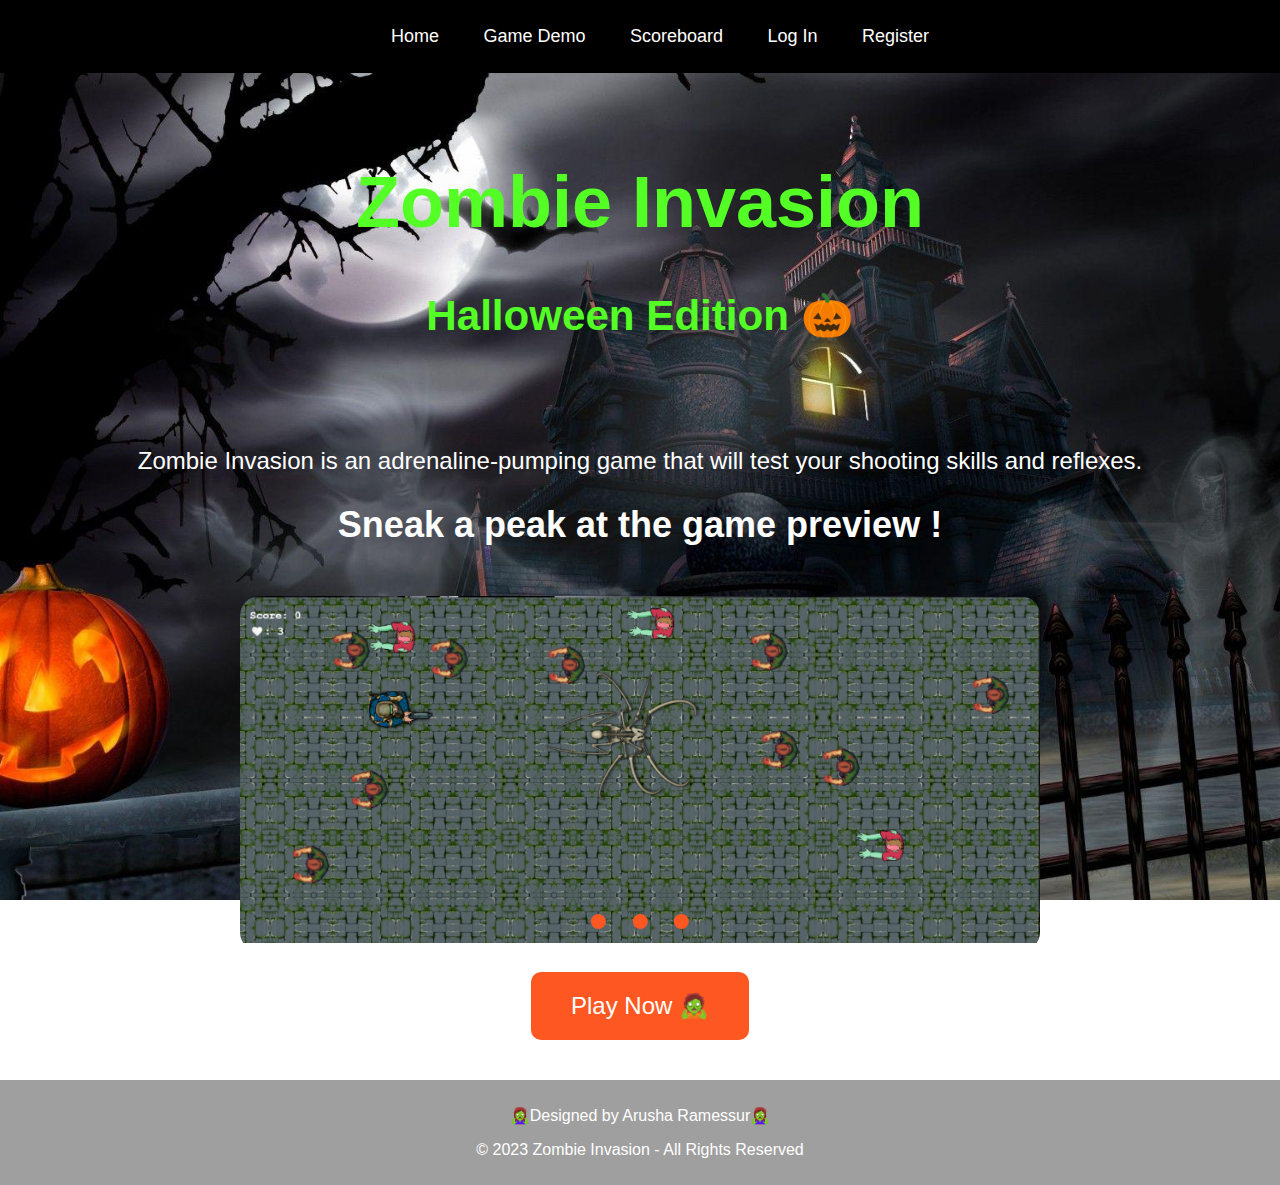
<file: index.html>
<!DOCTYPE html>
<html lang="en">
<head>
    <meta charset="UTF-8">
    <meta name="viewport" content="width=device-width, initial-scale=1.0">
    
    <!-- Import fonts for the page -->
    <style>
        @import url('https://fonts.cdnfonts.com/css/horror');
        @import url('https://fonts.cdnfonts.com/css/Kreeture');
    </style>
    
    <title>Home Page</title>
    
    <!-- Link external stylesheets for fonts and CSS -->
    <link href="https://fonts.cdnfonts.com/css/horror" rel="stylesheet">
    <link href="https://fonts.cdnfonts.com/css/Kreeture" rel="stylesheet">
    <link rel="stylesheet" href="CSS/styles.css"> <!-- Link to CSS -->
</head>

<body>
    <!-- Navigation bar -->
    <nav class="zombie-nav">
        <ul>
            <li><a href="index.html">Home</a></li>
            <li><a href="demo.html">Game Demo</a></li>
            <li><a href="scoreboard.html">Scoreboard</a></li>
            <li><a href="login.html">Log In</a></li>
            <li><a href="signup.html">Register</a></li>
        </ul>
    </nav>
    
    <!-- Main content wrapper -->
    <div class="zombie-wrapper">
        <!-- Header section -->
        <header class="zombie-header">
            <h1><b>Zombie Invasion</b></h1>
            <h3>Halloween Edition 🎃</h3>
        </header>

        <!-- Content section -->
        <div class="zombie-content">
            <p>Zombie Invasion is an adrenaline-pumping game that will test your shooting skills and reflexes.</p>
            <h2>Sneak a peak at the game preview !</h2>
            
            <!-- Slider container for image preview -->
            <div class="slider-container">
                <div class="slider">
                    <div class="slides">
                        <!-- Slide 1 -->
                        <div id="slides__1" class="slide">
                            <img src="Assets/Image1.png" alt="Image 1">
                        </div>
                        <!-- Slide 2 -->
                        <div id="slides__2" class="slide">
                            <img src="Assets/Image2.png" alt="Image 2">
                        </div>
                        <!-- Slide 3 -->
                        <div id="slides__3" class="slide">
                            <img src="Assets/Image3.png" alt="Image 3">
                        </div>
                    </div>
                    
                    <!-- Slider navigation links -->
                    <div class="slider__nav">
                        <a class="slider__navlink" href="#slides__1"></a>
                        <a class="slider__navlink" href="#slides__2"></a>
                        <a class="slider__navlink" href="#slides__3"></a>
                    </div>
                </div>
            </div>
            
            <!-- Play button -->
            <a href="login.html" class="play-button">Play Now 🧟</a>
        </div>
    </div>

    <!-- Footer section -->
    <footer class="zombie-footer">
        <p>🧟‍♀️Designed by Arusha Ramessur🧟‍♀️</p>
        <p>© 2023 Zombie Invasion - All Rights Reserved</p>
    </footer>
</body>
</html>
</file>
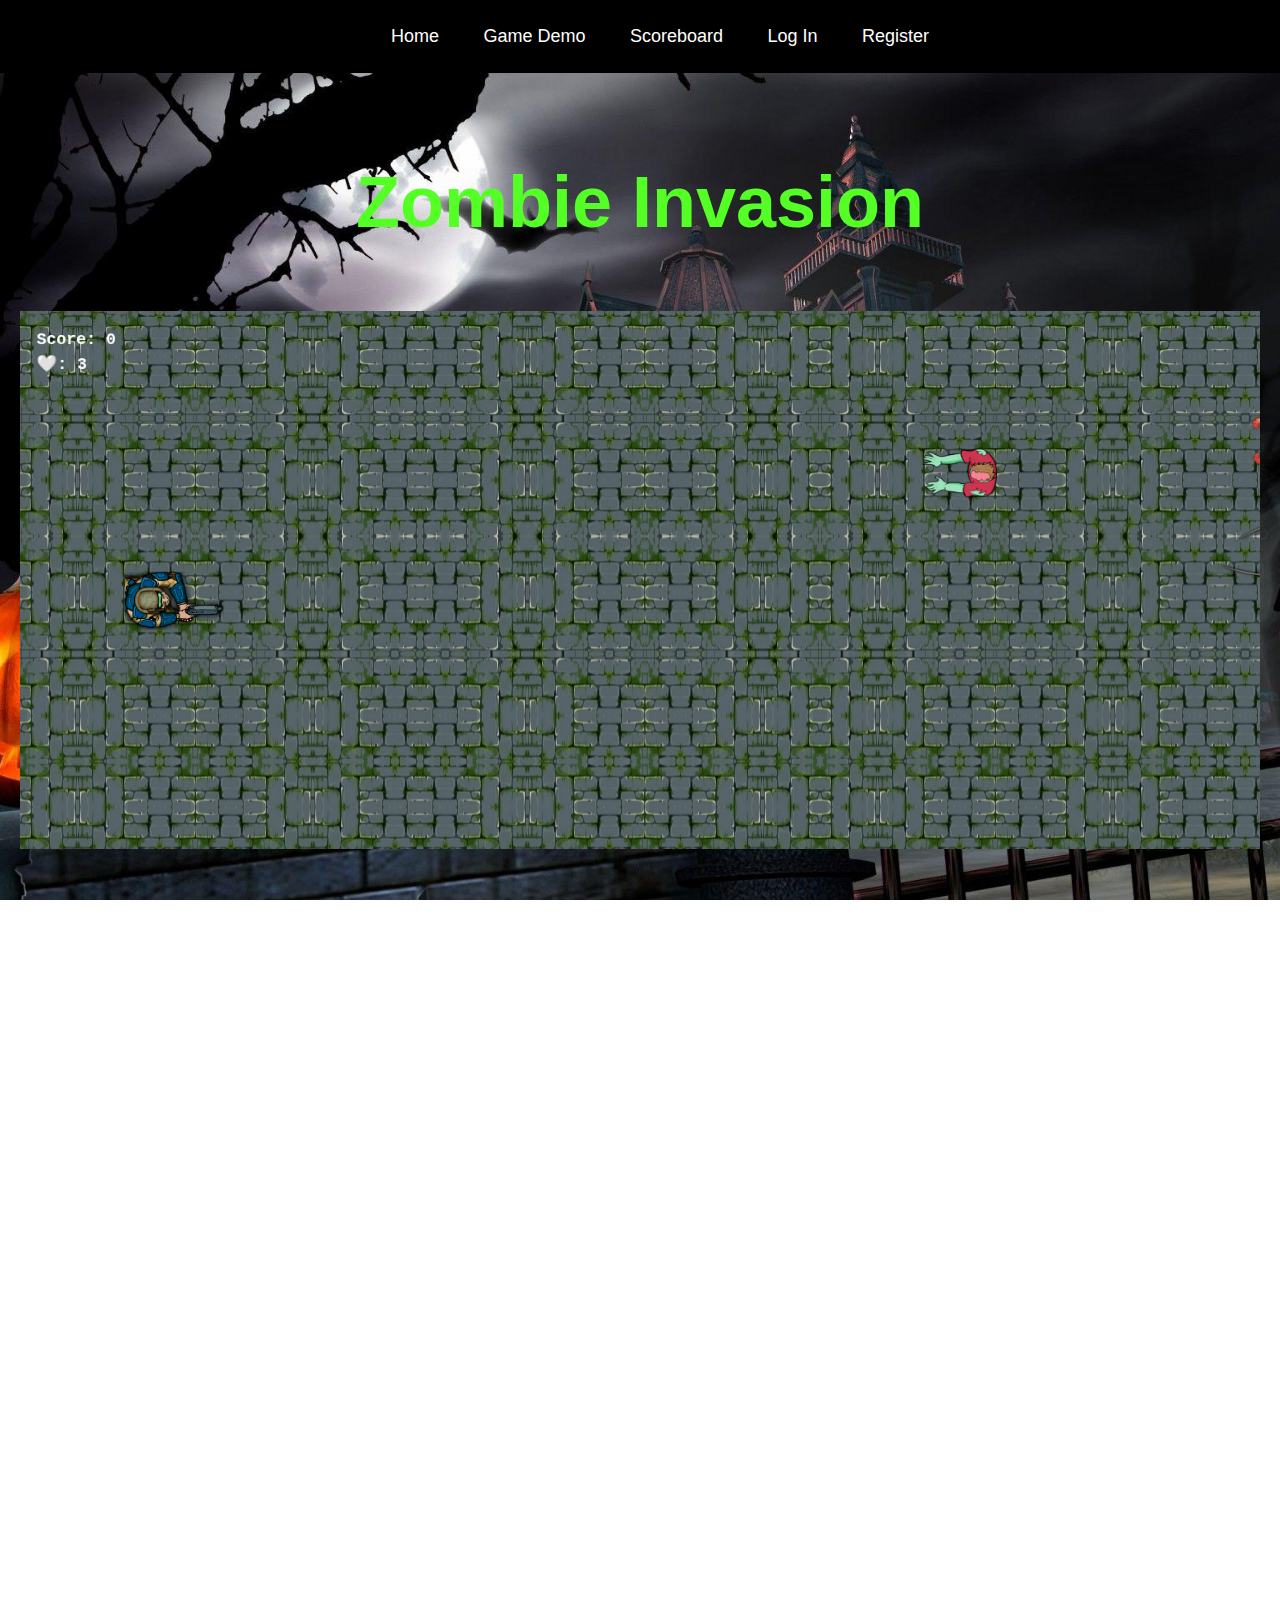
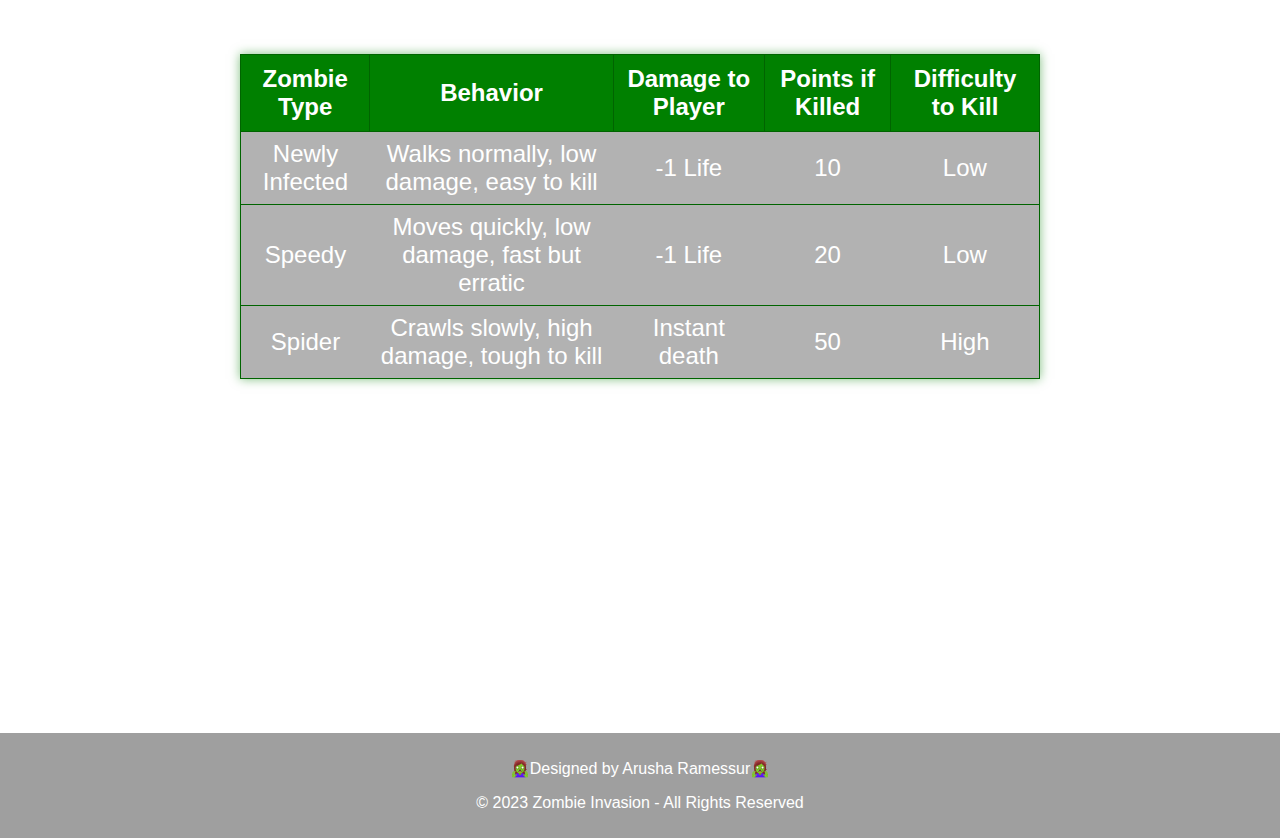
<file: demo.html>
<!DOCTYPE html>
<html lang="en">
<head>
    <meta charset="UTF-8">
    <meta name="viewport" content="width=device-width, initial-scale=1.0">
    <!-- Import fonts for the page -->
    <style>
        @import url('https://fonts.cdnfonts.com/css/horror');
        @import url('https://fonts.cdnfonts.com/css/Kreeture');
    </style>
    <!-- Link external stylesheets for fonts and CSS -->
    <link href="https://fonts.cdnfonts.com/css/horror" rel="stylesheet">
    <link href="https://fonts.cdnfonts.com/css/Kreeture" rel="stylesheet">
    <link rel="stylesheet" href="CSS/styles.css"> <!-- Link CSS file -->
    <title>Zombie Invasion Demo</title>
</head>
<body>
    <!-- Navigation bar -->
    <nav class="zombie-nav">
        <ul>
            <li><a href="index.html">Home</a></li>
            <li><a href="demo.html">Game Demo</a></li>
            <li><a href="scoreboard.html">Scoreboard</a></li>
            <li><a href="login.html">Log In</a></li>
            <li><a href="signup.html">Register</a></li>
        </ul>
    </nav>

    <!-- Main content wrapper -->
    <div class="zombie-wrapper">
        <!-- Header section -->
        <header class="zombie-header">
            <h1><b>Zombie Invasion</b></h1>
        </header>
        
        <!-- Canvas for the game -->
        <canvas id="canvas" width="1500" height="650"></canvas>
        <script src="JS/demo.js"></script> <!-- Link to game file -->
        
        
        <!-- Game details and information -->
        <div class="zombie-content">
            <div class="game-details">
                <h2>About the Game:</h2>
                <p>Zombie Invasion is an intense and thrilling shooting game that pits players against hordes of relentless zombies.</p>
                <p>The game takes place in a post-apocalyptic world where you are the last line of defense against the undead.</p>
                <p>Your mission is to survive for as long as possible and rack up the highest score by taking down wave after wave of approaching zombies.</p>

                <h2>Objectives:</h2>
                <p>The primary objective of Zombie Invasion is to score as many points as possible while fending off the relentless zombie onslaught.</p>
                <p>Players need to use their shooting skills and quick reflexes to eliminate zombies before they get too close.</p>
                <p>As you progress in the game, the challenge intensifies as the number of zombies increases and appears faster, requiring you to stay sharp and focused.</p>

                <h2>How to Play:</h2>
                <P>Use the your mouse to move the shooter across the grid, allowing you to aim at the approaching zombies.</p>
                <P>Press the space bar to fire your weapon. Aim carefully and time your shots to take down as many zombies as possible.</p>
                    <table>
                        <tr>
                          <th>Zombie Type</th>
                          <th>Behavior</th>
                          <th>Damage to Player</th>
                          <th>Points if Killed</th>
                          <th>Difficulty to Kill</th>
                        </tr>
                        <tr>
                          <td>Newly Infected</td>
                          <td>Walks normally, low damage, easy to kill</td>
                          <td>-1 Life</td>
                          <td>10</td>
                          <td>Low</td>
                        </tr>
                        <tr>
                          <td>Speedy</td>
                          <td>Moves quickly, low damage, fast but erratic</td>
                          <td>-1 Life</td>
                          <td>20</td>
                          <td>Low</td>
                        </tr>
                        <tr>
                          <td>Spider</td>
                          <td>Crawls slowly, high damage, tough to kill</td>
                          <td>Instant death</td>
                          <td>50</td>
                          <td>High</td>
                        </tr>
                      </table>

                <h2>Gameplay Tips:</h2>
                <p>Keep moving: Constantly adjust your gun's position to target zombies in different columns and avoid getting overwhelmed.</p>
                <p>Stay alert: As the game progresses, the pace increases, and more zombies appear rapidly. Stay focused and react quickly to survive.</p>
                <p>Game Over: The game ends if player does not have any life left.</p>
            </div>
        </div>
    </div>

    <!-- Footer section -->
    <footer class="zombie-footer">
        <p>🧟‍♀️Designed by Arusha Ramessur🧟‍♀️</p>
        <p>© 2023 Zombie Invasion - All Rights Reserved</p>
    </footer>
</body>
</html>
</file>
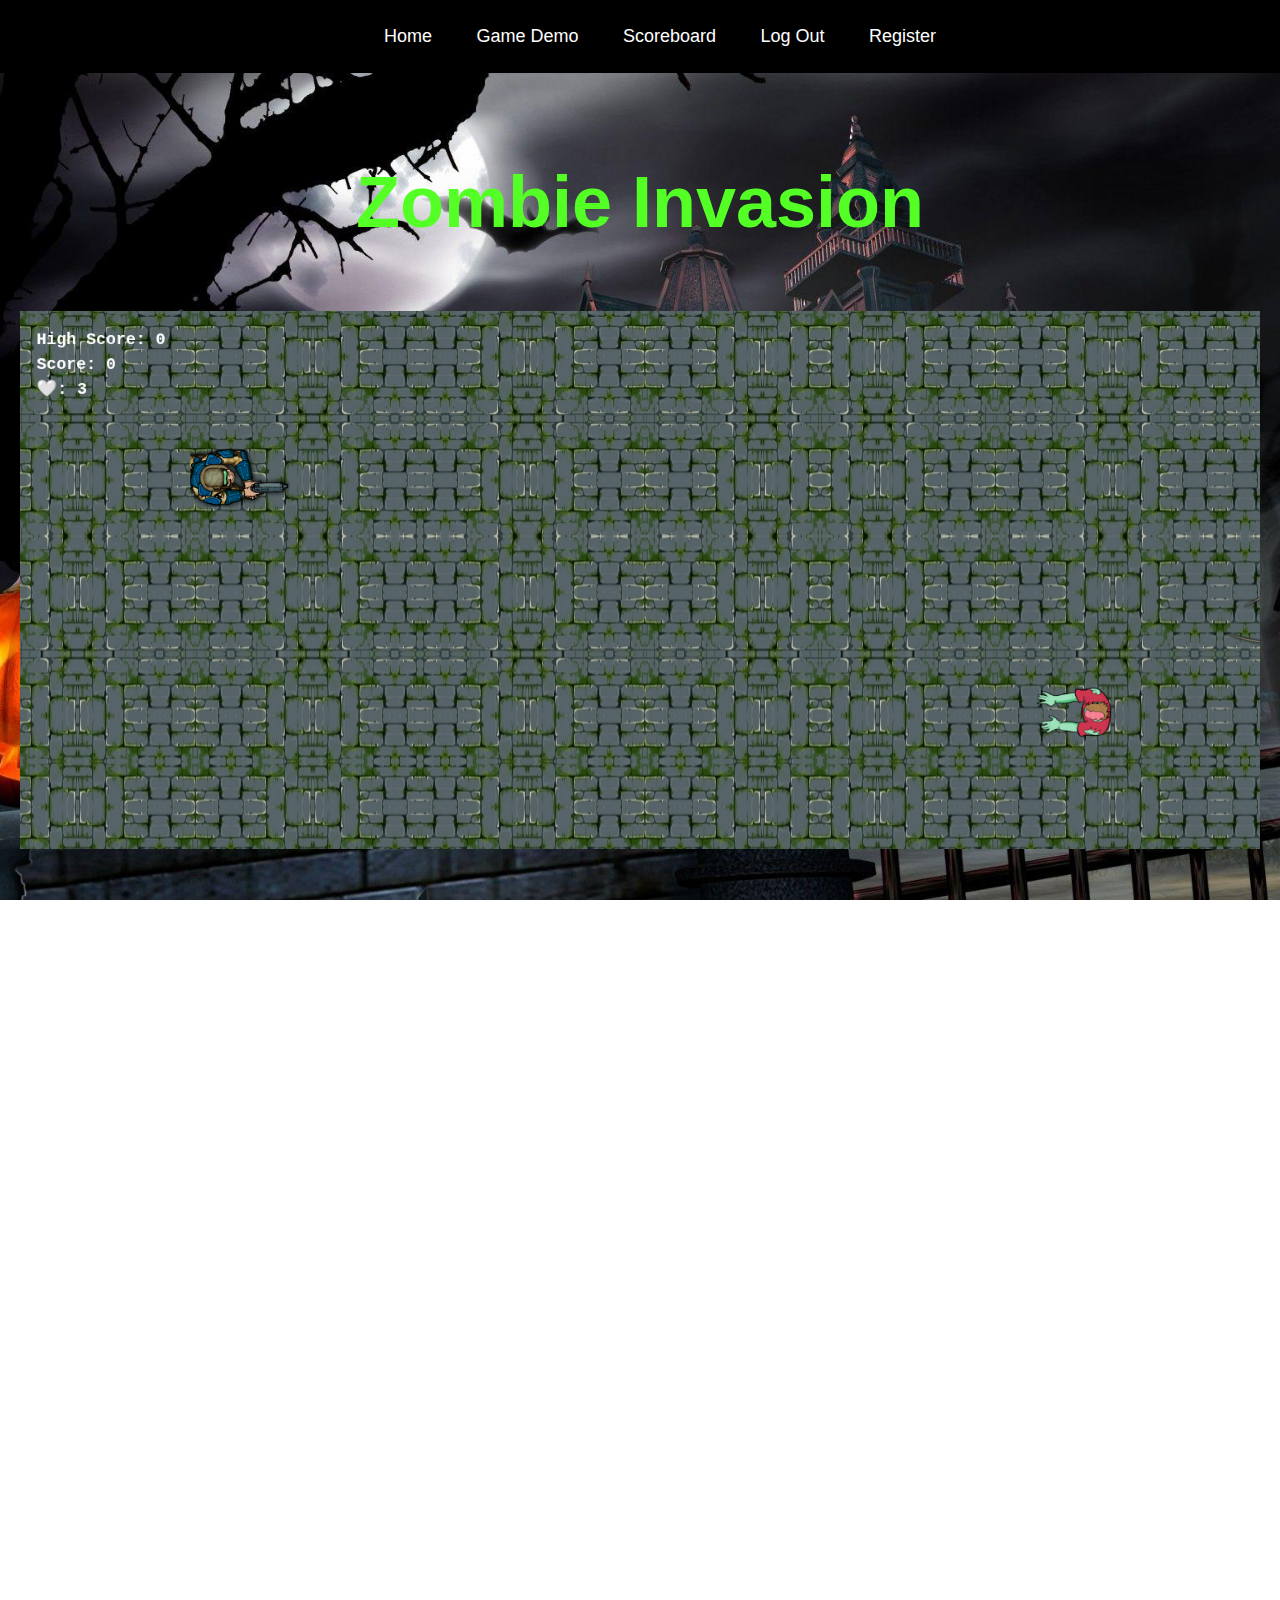
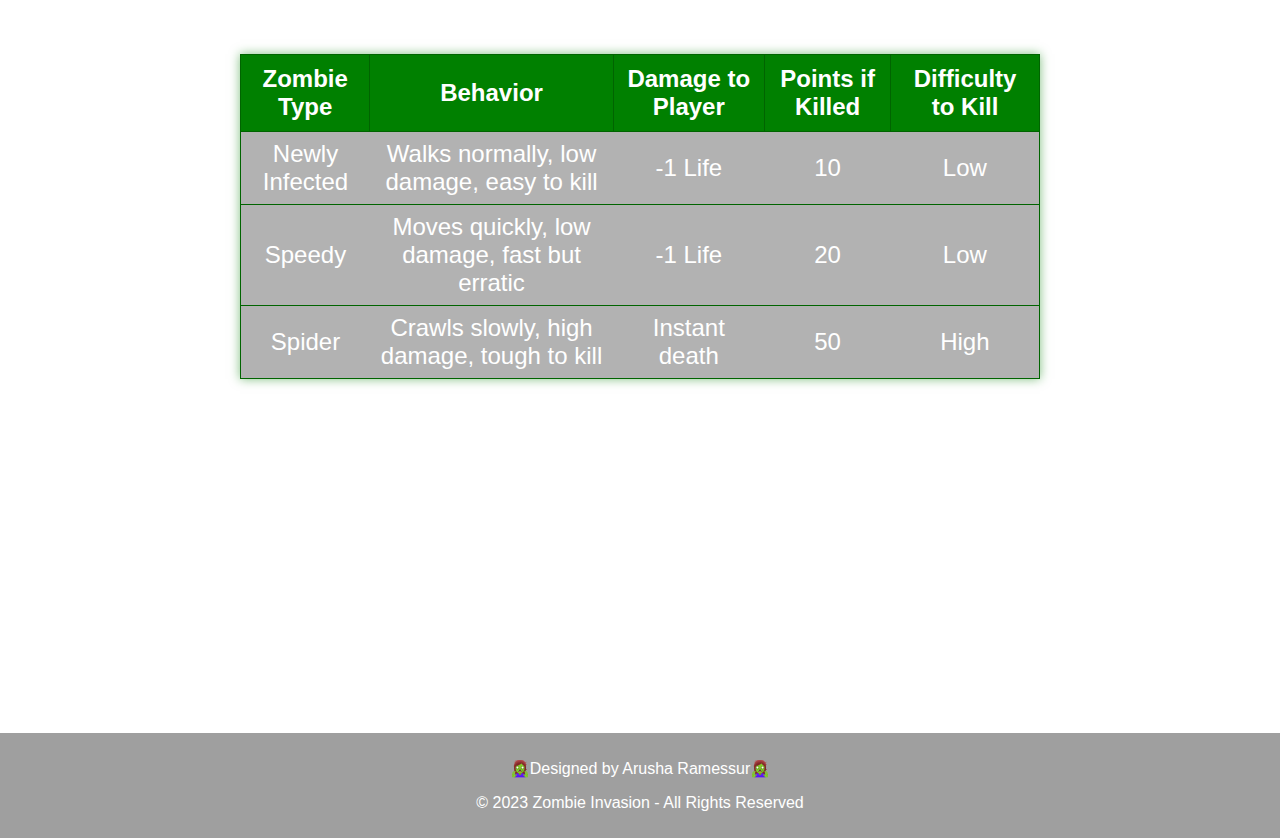
<file: game.html>
<!DOCTYPE html>
<html lang="en">
<head>
    <meta charset="UTF-8">
    <meta name="viewport" content="width=device-width, initial-scale=1.0">
    <!-- Import fonts for the page -->
    <style>
        @import url('https://fonts.cdnfonts.com/css/horror');
        @import url('https://fonts.cdnfonts.com/css/Kreeture');
    </style>
    <!-- Link external stylesheets for fonts and CSS -->
    <link href="https://fonts.cdnfonts.com/css/horror" rel="stylesheet">
    <link href="https://fonts.cdnfonts.com/css/Kreeture" rel="stylesheet">
    <link rel="stylesheet" href="CSS/styles.css"> <!-- Link CSS file -->
    <title>Zombie Invasion Game</title>
</head>
<body>
    <!-- Navigation bar -->
    <nav class="zombie-nav">
        <ul>
            <li><a href="index.html">Home</a></li>
            <li><a href="demo.html">Game Demo</a></li>
            <li><a href="scoreboard.html">Scoreboard</a></li>
            <li><a href="login.html">Log Out</a></li>
            <li><a href="signup.html">Register</a></li>
        </ul>
    </nav>

    <!-- Main content wrapper -->
    <div class="zombie-wrapper">
        <!-- Header section -->
        <header class="zombie-header">
            <h1><b>Zombie Invasion</b></h1>
        </header>
        
        <!-- Canvas for the game -->
        <canvas id="canvas" width="1500" height="650"></canvas>
        <script src="JS/game.js"></script> <!-- Link to game file -->
        
        
        <!-- Game details and information -->
        <div class="zombie-content">
            <div class="game-details">
                <h2>About the Game:</h2>
                <p>Zombie Invasion is an intense and thrilling shooting game that pits players against hordes of relentless zombies.</p>
                <p>The game takes place in a post-apocalyptic world where you are the last line of defense against the undead.</p>
                <p>Your mission is to survive for as long as possible and rack up the highest score by taking down wave after wave of approaching zombies.</p>

                <h2>Objectives:</h2>
                <p>The primary objective of Zombie Invasion is to score as many points as possible while fending off the relentless zombie onslaught.</p>
                <p>Players need to use their shooting skills and quick reflexes to eliminate zombies before they get too close.</p>
                <p>As you progress in the game, the challenge intensifies as the number of zombies increases and appears faster, requiring you to stay sharp and focused.</p>

                <h2>How to Play:</h2>
                <P>Use the your mouse to move the shooter across the grid, allowing you to aim at the approaching zombies.</p>
                <P>Press the space bar to fire your weapon. Aim carefully and time your shots to take down as many zombies as possible.</p>
                    <table>
                        <tr>
                          <th>Zombie Type</th>
                          <th>Behavior</th>
                          <th>Damage to Player</th>
                          <th>Points if Killed</th>
                          <th>Difficulty to Kill</th>
                        </tr>
                        <tr>
                          <td>Newly Infected</td>
                          <td>Walks normally, low damage, easy to kill</td>
                          <td>-1 Life</td>
                          <td>10</td>
                          <td>Low</td>
                        </tr>
                        <tr>
                          <td>Speedy</td>
                          <td>Moves quickly, low damage, fast but erratic</td>
                          <td>-1 Life</td>
                          <td>20</td>
                          <td>Low</td>
                        </tr>
                        <tr>
                          <td>Spider</td>
                          <td>Crawls slowly, high damage, tough to kill</td>
                          <td>Instant death</td>
                          <td>50</td>
                          <td>High</td>
                        </tr>
                      </table>

                <h2>Gameplay Tips:</h2>
                <p>Keep moving: Constantly adjust your gun's position to target zombies in different columns and avoid getting overwhelmed.</p>
                <p>Stay alert: As the game progresses, the pace increases, and more zombies appear rapidly. Stay focused and react quickly to survive.</p>
                <p>Game Over: The game ends if player does not have any life left.</p>
            </div>
        </div>
    </div>

    <!-- Footer section -->
    <footer class="zombie-footer">
        <p>🧟‍♀️Designed by Arusha Ramessur🧟‍♀️</p>
        <p>© 2023 Zombie Invasion - All Rights Reserved</p>
    </footer>
</body>
</html>
</file>
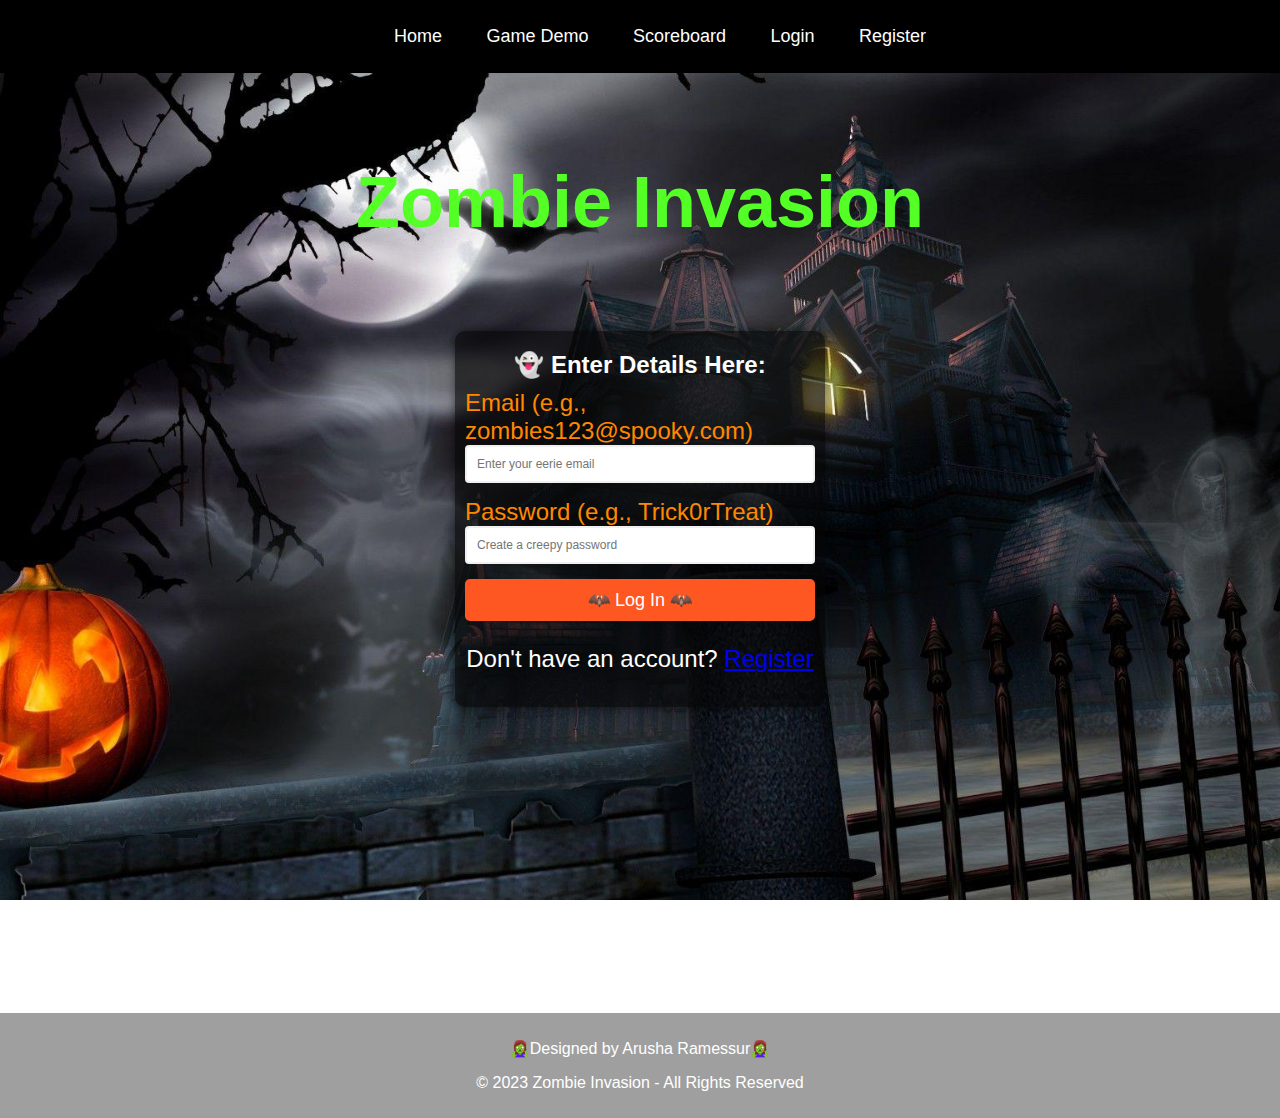
<file: login.html>
<!DOCTYPE html>
<html lang="en">
<head>
    <meta charset="UTF-8">
    <meta name="viewport" content="width=device-width, initial-scale=1.0">
    
    <!-- Import external fonts -->
    <style>
        @import url('https://fonts.cdnfonts.com/css/horror');
        @import url('https://fonts.cdnfonts.com/css/Kreeture');
    </style>
    
    <!-- Title, external font resources, and CSS -->
    <title>Log In Page</title>

    <link href="https://fonts.cdnfonts.com/css/horror" rel="stylesheet">
    <link href="https://fonts.cdnfonts.com/css/Kreeture" rel="stylesheet">
    <link rel="stylesheet" href="CSS/styles.css"> <!-- Link to CSS -->
    
    <!-- Link to JavaScript form validation -->
    <script src="JS/validation.js"></script>
</head>
<body>
    <!-- Navigation bar -->
    <nav class="zombie-nav">
        <ul>
            <li><a href="index.html">Home</a></li>
            <li><a href="demo.html">Game Demo</a></li>
            <li><a href="scoreboard.html">Scoreboard</a></li>
            <li><a href="login.html">Login</a></li>
            <li><a href="signup.html">Register</a></li>
        </ul>
    </nav>
    
    <!-- Main content wrapper -->
    <div class="zombie-wrapper">
        <!-- Header section -->
        <header class="zombie-header">
            <h1><b>Zombie Invasion</b></h1>
        </header>
       
        <!-- Content section -->
        <div class="zombie-content"> 
            <!-- Signup container -->
            <div class="signup-container">
                <h2 class="signup-header">👻 Enter Details Here:</h2>
                <form class="signup-form" onsubmit="return validateLogInForm()" name="logIn">
                    <!-- Email input -->
                    <div class="input-control">
                        <label for="email">Email (e.g., zombies123@spooky.com)</label>
                        <input type="email" id="email" name="email" placeholder="Enter your eerie email" required>
                        <div id="emailError" class="error"></div>
                    </div>
                    
                    <!-- Password input -->
                    <div class="input-control">
                        <label for="password">Password (e.g., Trick0rTreat)</label>
                        <input type="password" id="password" name="password" placeholder="Create a creepy password" required>
                        <div id="passwordError" class="error"></div>
                    </div>
                    
                    <!-- Login button -->
                    <button class="submit-button" type="submit">🦇 Log In 🦇</button>
                </form>
                <p>Don't have an account? <a href="signup.html">Register</a></p>
            </div>
        </div>        
    </div>


    <!-- Footer section -->
    <footer class="zombie-footer">
        <p>🧟‍♀️Designed by Arusha Ramessur🧟‍♀️</p>
        <p>© 2023 Zombie Invasion - All Rights Reserved</p>
    </footer>
</body>
</html>
</file>
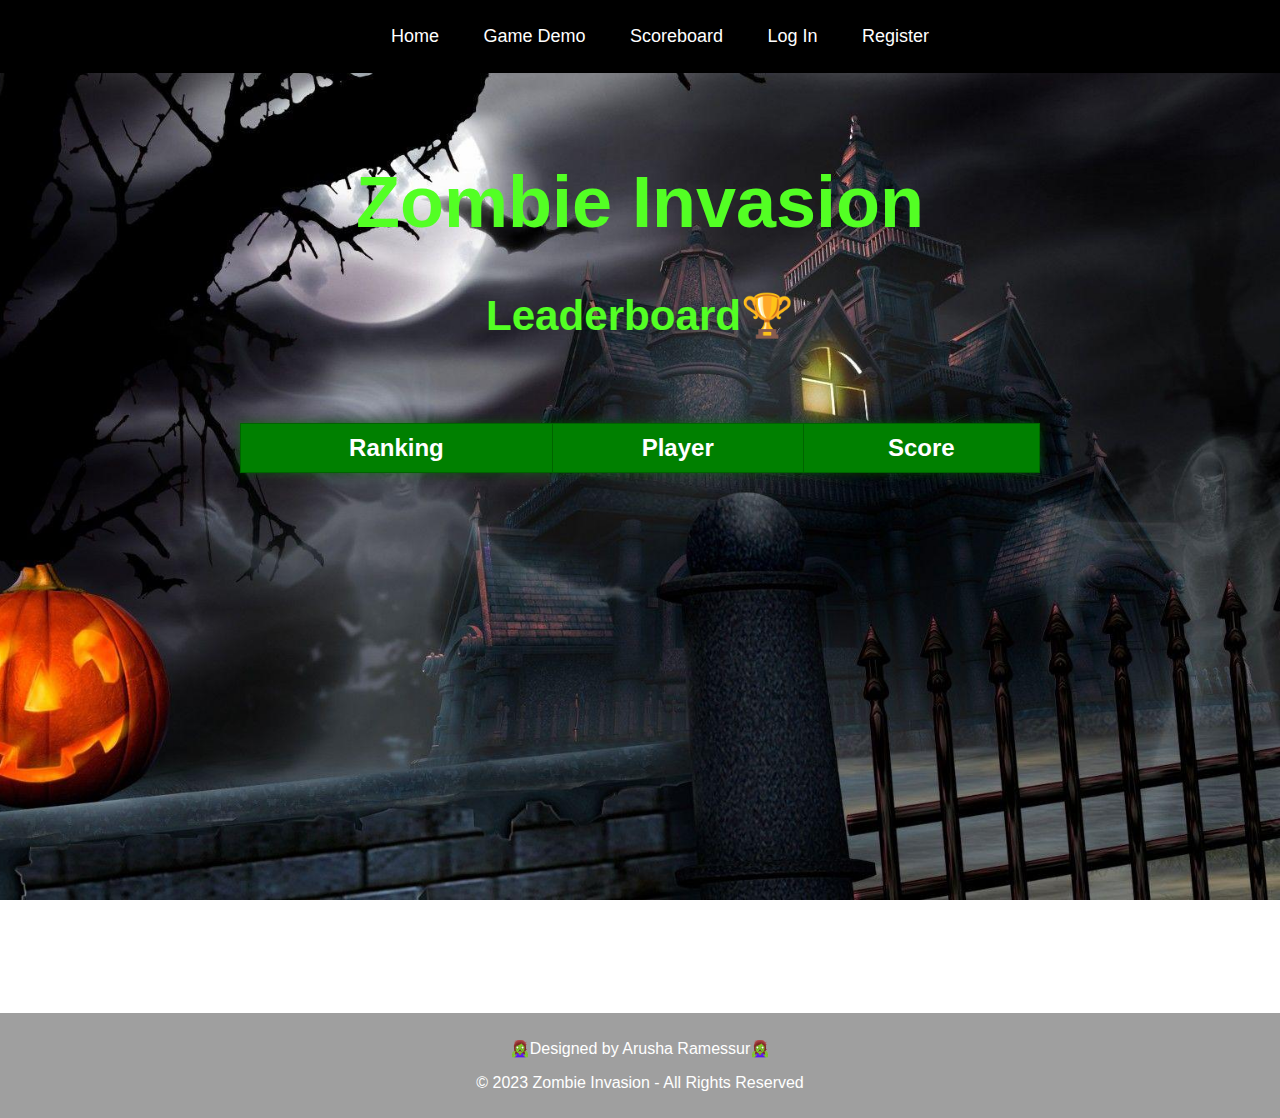
<file: scoreboard.html>
<!DOCTYPE html>
<html lang="en">
<head>
    <meta charset="UTF-8">
    <meta name="viewport" content="width=device-width, initial-scale=1.0">
    
    <!-- Import external fonts -->
    <style>
        @import url('https://fonts.cdnfonts.com/css/horror');
        @import url('https://fonts cddnfonts.com/css/Kreeture');
    </style>
    
    <!-- Title, external font resources, and CSS -->
    <title>Scoreboard Page</title>
    <link href="https://fonts.cdnfonts.com/css/horror" rel="stylesheet">
    <link href="https://fonts.cdnfonts.com/css/Kreeture" rel="stylesheet">
    <link rel="stylesheet" href="CSS/styles.css"> <!-- Link to CSS -->

    <!-- Link to JavaScript scoreboard -->
    <script src="JS/scoreboard.js"></script>
</head>

<body>
    <!-- Navigation bar -->
    <nav class="zombie-nav">
        <ul>
            <li><a href="index.html">Home</a></li>
            <li><a href="demo.html">Game Demo</a></li>
            <li><a href="scoreboard.html">Scoreboard</a></li>
            <li><a href="login.html">Log In</a></li>
            <li><a href="signup.html">Register</a></li>
        </ul>
    </nav>
    
    <!-- Main content wrapper -->
    <div class="zombie-wrapper">
        <!-- Header section -->
        <header class="zombie-header">
            <h1><b>Zombie Invasion</b></h1>
            <h3>Leaderboard🏆</h3>
        </header>
       
        <!-- Content section -->
        <div class="zombie-content">
            <div class="ranking-table">
                <table id="scoreTable"> <!-- Assign an ID to the table -->
                    <thead>
                        <tr>
                            <th>Ranking</th>
                            <th>Player</th>
                            <th>Score</th>
                        </tr>
                    </thead>
                    <tbody>
                        <!-- populate the table dynamically -->
                    </tbody>
                </table>
            </div>
        </div>
    </div>
    <!-- Footer section -->
    <footer class="zombie-footer">
        <p>🧟‍♀️Designed by Arusha Ramessur🧟‍♀️</p>
        <p>© 2023 Zombie Invasion - All Rights Reserved</p>
    </footer>
</body>
</html>
</file>
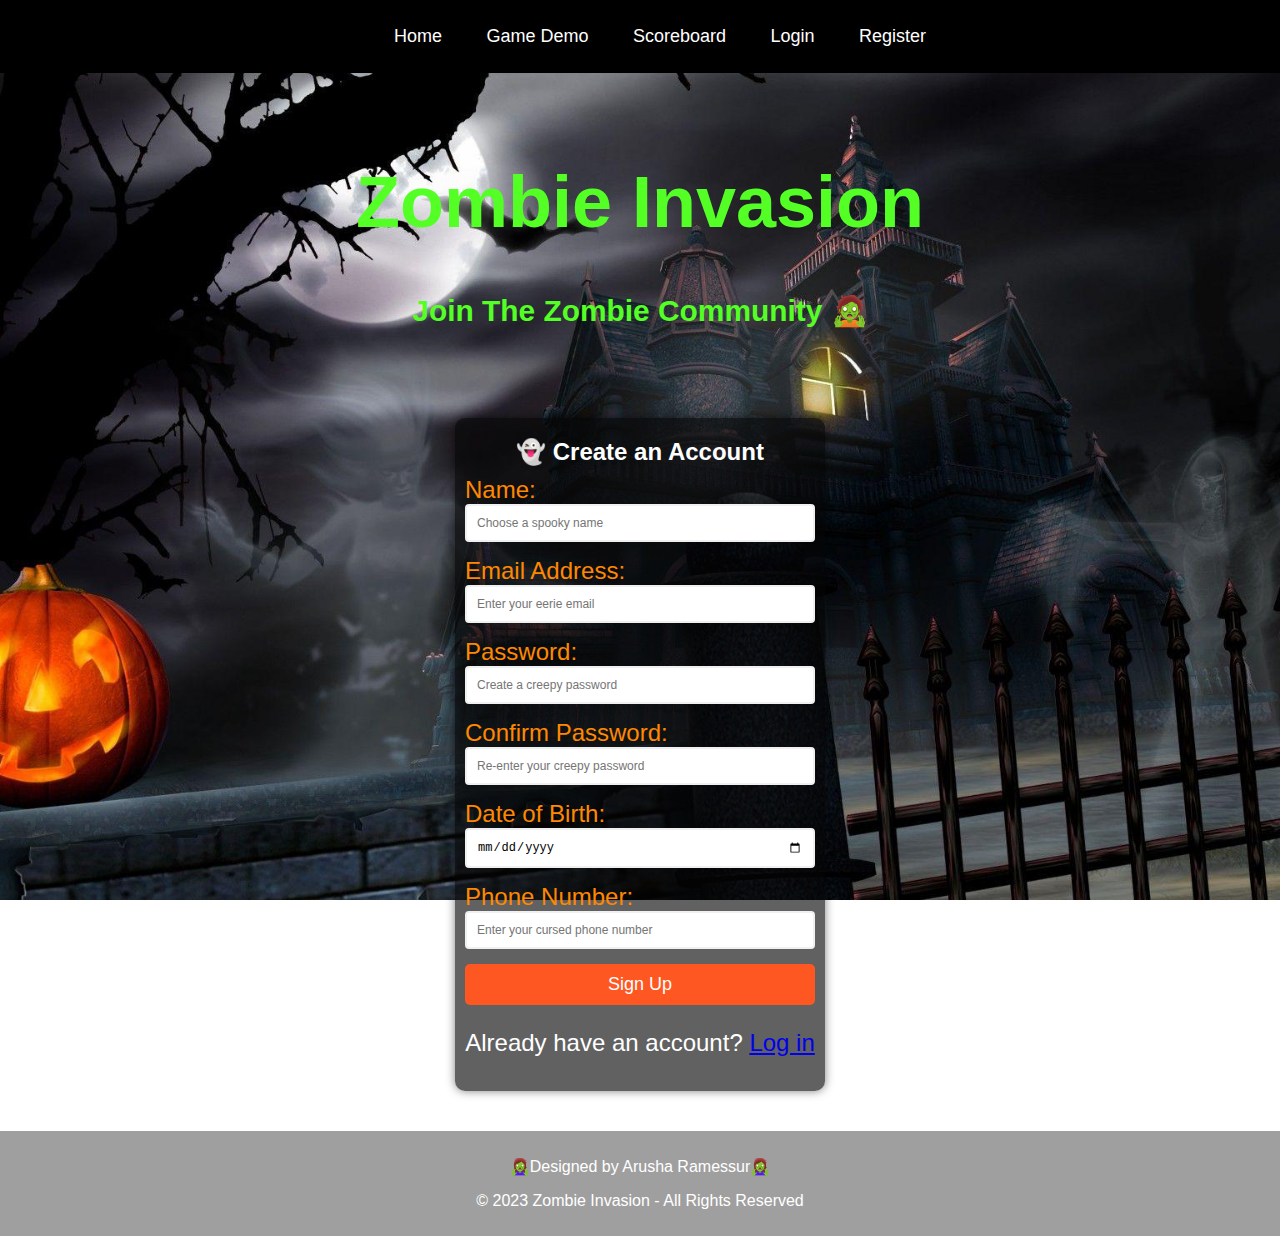
<file: signup.html>
<!DOCTYPE html>
<html lang="en">
<head>
    <meta charset="UTF-8">
    <meta name="viewport" content="width=device-width, initial-scale=1.0">
    
    <!-- Import external fonts -->
    <style>
        @import url('https://fonts.cdnfonts.com/css/horror');
        @import url('https://fonts.cdnfonts.com/css/Kreeture');
    </style>
    
    <!-- Title, external font resources, and CSS -->
    <title>Sign-Up page</title>
    <link href="https://fonts.cdnfonts.com/css/horror" rel="stylesheet">
    <link href="https://fonts.cdnfonts.com/css/Kreeture" rel="stylesheet">
    <link rel="stylesheet" href="CSS/styles.css"> <!-- Link to CSS -->

     <!-- Link to JavaScript form validation -->
     <script src="JS/validation.js"></script>
</head>

<body>
    <!-- Navigation bar -->
    <nav class="zombie-nav">
        <ul>
            <li><a href="index.html">Home</a></li>
            <li><a href="demo.html">Game Demo</a></li>
            <li><a href="scoreboard.html">Scoreboard</a></li>
            <li><a href="login.html">Login</a></li>
            <li><a href="signup.html">Register</a></li>
        </ul>
    </nav>

    <!-- Main content wrapper -->
    <div class="zombie-wrapper">
        <!-- Header section -->
        <header class="zombie-header">
            <h1><b>Zombie Invasion</b></h1>
            <h5><b>Join The Zombie Community 🧟</b></h5>
        </header>

        <!-- Content section -->
        <div class="zombie-content">
            <div class="signup-container">
                <h2 class="signup-header">👻 Create an Account</h2>
                <form class="signup-form" onsubmit="return validateSignUpForm()" name="register">
                    <!-- Name input -->
                    <div class="input-control">
                        <label for="name">Name:</label>
                        <input type="text" id="userName" name="name" placeholder="Choose a spooky name" required>
                        <div id="emailError" class="error"></div>
                    </div>
                    <!-- Email input -->
                    <div class="input-control">
                        <label for="email">Email Address:</label>
                        <input type="email" id="email" name="email" placeholder="Enter your eerie email" required >
                        <div id="emailError" class="error"></div>
                    </div>
                    <!-- Password input -->
                    <div class="input-control">
                        <label for="password">Password:</label>
                        <input type="password" id="password" name="password" placeholder="Create a creepy password" required>
                        <div id="passwordError" class="error"></div>
                    </div>
                    <!-- Confirm Password input -->
                    <div class="input-control">
                        <label for="confirm-password">Confirm Password:</label>
                        <input type="password" id="confirm-password" name="confirm-password" placeholder="Re-enter your creepy password" required>
                        <div id="confirmPasswordError" class="error"></div>
                    </div>
                    <!-- Date of Birth input -->
                    <div class="input-control">
                        <label for="dob">Date of Birth:</label>
                        <input type="date" id="dob" name="dob" required>
                        <div id="dobError" class="error"></div>
                    </div>
                    <!-- Phone Number input -->
                    <div class="input-control">
                        <label for="phone">Phone Number:</label>
                        <input type="tel" id="phone" name="phone" placeholder="Enter your cursed phone number" required>
                        <div id="phoneError" class="error"></div>
                    </div>
                    <!-- Sign-Up button -->
                    <button class="submit-button" type="submit">Sign Up</button>
                </form>
                <p>Already have an account? <a href="login.html">Log in</a></p>
            </div>
        </div>
    </div>
   <!-- Footer section -->
    <footer class="zombie-footer">
        <p>🧟‍♀️Designed by Arusha Ramessur🧟‍♀️</p>
        <p>© 2023 Zombie Invasion - All Rights Reserved</p>
    </footer>
</body>
</html>
</file>
<file: CSS/styles.css>
/* Style for the body element */
body {
    margin: 0;
    padding: 0;
    background-image: url('../Assets/background.jpg');
    background-size: cover;
    background-position: center;
    font-family: 'Horror', sans-serif;
    color: #fff;
    display: flex;
    flex-direction: column;
    min-height: 100vh;
    background-attachment: fixed; /* Make the background image fixed */
}

/* Style for the main content */
.zombie-wrapper {
    display: flex;
    flex-direction: column;
    min-height: 100vh;
    overflow: auto; /* Enable scrolling for the content */
    padding: 20px; /* Add padding to create space around the content */
}

/* Style for the navigation bar */
.zombie-nav {
    background-color: rgb(0, 0, 0); /* Transparent black background with filter */
    padding: 10px 0;
}

.zombie-nav ul {
    list-style-type: none;
    text-align: center;
}

.zombie-nav li {
    display: inline;
    margin: 0 20px;
}

.zombie-nav a {
    text-decoration: none;
    color: #fff;
    font-size: 18px;
    transition: color 0.3s;
}

.zombie-nav a:hover {
    color: #ff5722; /* Orange color on hover */
}

/* Style for the header */
.zombie-header {
    text-align: center;
    color: hsl(107, 100%, 57%); /* Green */
    padding: 20px;
    font-size: 36px;
}

/* Style for the canvas in the game page */
#canvas {
    background-image: url('../Assets/bg.jpg');
    width: 100%;
    height: 100%;
    z-index: 1;
}

/* Style for the main content in the home page */
.zombie-content {
    text-align: center;
    padding: 20px;
    font-size: 24px; /* Larger font size */
    font-family: 'Kreeture', sans-serif;
}

/* Style for the play button */
.play-button {
    display: inline-block;
    background-color: #ff5722; /* Halloween-themed orange color */
    color: #fff;
    padding: 20px 40px; /* Larger button */
    text-decoration: none;
    font-size: 24px; /* Larger font size */
    font-family: 'Horror', sans-serif;
    border-radius: 10px;
    transition: background-color 0.3s;
}

.play-button:hover {
    background-color: hsl(107, 100%, 57%); /* Green on hover */
}

/* Style for the image sliders */
.slider-container {
    display: flex;
    align-items: center;
    justify-content: center;
    height: 100%;
}

.slider {
    width: 100%;
    max-width: 800px; /* Adjusted maximum width */
    height: 50%; /* Adjusted height */
    margin: 20px;
    text-align: center;
    border-radius: 20px;
    overflow: hidden;
    position: relative;
}

.slides {
    display: flex;
    overflow-x: hidden; /* Hide horizontal scrollbar */
    position: relative;
    scroll-behavior: smooth;
    scroll-snap-type: x mandatory;
}

.slide {
    display: flex;
    justify-content: center;
    align-items: center;
    flex-shrink: 0;
    width: 100%;
    height: 100%; /* Adjusted height to fill the container */
    box-sizing: border-box;
}

.slide img {
    max-width: 100%;
    max-height: 100%; /* Ensure the image fills the slide */
}

.slider__nav {
    position: absolute;
    bottom: 5%;
    left: 50%;
    transform: translateX(-50%);
    text-align: center;
}

.slider__navlink {
    display: inline-block;
    height: 15px;
    width: 15px;
    border-radius: 50%;
    background-color: #ff5722; /* Halloween-themed orange color */
    margin: 0 10px 0 10px;
}

.slider__navlink:hover {
    background-color: hsl(107, 100%, 57%); /* Green on hover */
}

/* Style for the footer */
.zombie-footer {
    text-align: center;
    background-color: rgba(0, 0, 0, 0.377); /* Transparent black background with filter */
    padding: 10px;
    font-size: 16px;
}

/* Style for the signup and login page */
.signup-container {
    background-color: #050505a1; /* Orange background */
    border-radius: 10px;
    padding: 10px;
    text-align: center;
    box-shadow: 0 0 10px rgba(0, 0, 0, 0.5);
    width: 350px;
    margin: 0 auto;
}

.signup-header {
    font-size: 24px;
    color: #fff;
    margin: 0;
    padding: 10px;
}

.signup-form {
    text-align: left;
}

.input-control {
    margin-bottom: 15px;
}

.input-control label {
    display: block;
    color: #ff8800;
}

.input-control input {
    width: 93%;
    padding: 10px;
    border: 2px solid #f0f0f0;
    border-radius: 4px;
    font-size: 12px;
}

.input-control input:focus {
    outline: 0;
}

.input-control.success input {
    border-color: #2aeb19; /* Green border for success */
    border-width: 3.5px; 
}

.input-control.error input {
    border-color: #f40707; /* Red border for error */
    border-width: 3.5px; 
}

.error {
    color: #f40707; /* Red error text */
}

/* Style for the submit button */
.submit-button {
    background-color: #ff5722; /* Darker orange for the button */
    color: #fff;
    border: none;
    text-align: center;
    padding: 10px 0;
    width: 100%;
    font-family: 'Horror', sans-serif;
    font-size: 18px;
    border-radius: 5px;
    cursor: pointer;
}

.submit-button:hover {
    background-color: hsl(107, 100%, 57%); /* Green on hover */
}

/* Style for the scoreboard table */
/* Style the entire table */
table {
    border-collapse: collapse;
    width: 100%;
    max-width: 800px; 
    margin: 0 auto;
    background-color: rgba(0, 0, 0, 0.3); /* Transparent black overlay */
    box-shadow: 0 0 10px rgba(0, 128, 0, 0.5); /* Green box shadow */
}

/* Style the table header */
th {
    background-color: #008000; /* Green header background */
    color: #fff;
    padding: 10px;
    text-align: center;
    border: 1px solid #006400; /* Dark green border for the header */
}

/* Style table rows */
tr {
    border: 1px solid #006400; /* Dark green border for rows */
}

/* Style table cells */
td {
    padding: 8px;
    text-align: center;
}

/* Hover effect class for first place*/
.gold-hover:hover {
    background-color:#ffd500; /* Gold hover color */
}

/* Hover effect class for second place*/
.silver-hover:hover {
    background-color: #C0C0C0; /* Silver hover color */
}

/* Hover effect class for third place*/
.bronze-hover:hover {
    background-color: #CD7F32; /* Bronze hover color */
}

/* Hover effect class for normal rows*/
.normal-hover:hover {
    background-color: #ed3800; /* Orange background on hover */
}
</file>
